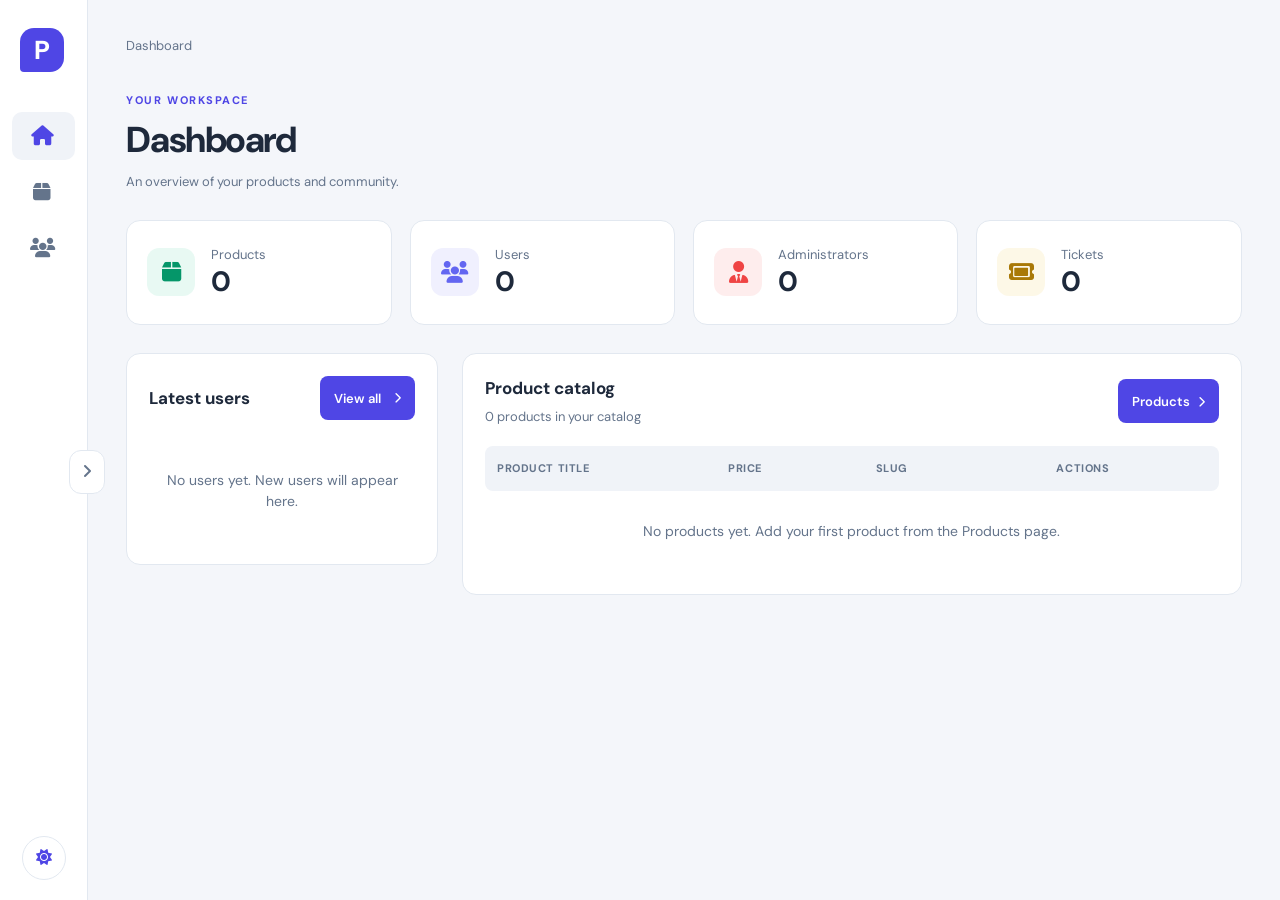
<file: index.html>
<!doctype html>
<html lang="en" dir="ltr">
  <head>
    <meta charset="UTF-8" />
    <meta name="viewport" content="width=device-width, initial-scale=1.0, viewport-fit=cover" />
    <meta
      name="description"
      content="Portfolio CMS: a responsive dashboard for managing products and users."
    />
    <link rel="icon" href="./public/images/favicon.svg" type="image/svg+xml" />
    <title>Portfolio CMS | Dashboard</title>
    <link rel="stylesheet" href="./public/css/styles.css" />

    <link
      rel="stylesheet"
      href="https://cdnjs.cloudflare.com/ajax/libs/font-awesome/6.6.0/css/all.min.css"
    />
  </head>
  <body>
    <a class="skip-link" href="#main-content">Skip to content</a>
    <header></header>

    <main>
      <aside class="sidebar">
        <header>
          <a href="./index.html" class="brand" aria-label="Portfolio CMS home"
            ><span class="brand-mark">P</span
            ><span class="brand-name"
              >Portfolio<span>CMS workspace</span></span
            ></a
          >
        </header>
        <nav
          aria-label="Main navigation"
          class="side-menu"
          id="sidebar-navigation"
        >
          <ul class="side-container">
            <li>
              <a href="#" class="navlink active">
                <span class="navicon"><i class="fa-solid fa-house"></i></span>
                <span class="title">Dashboard</span>
              </a>
            </li>

            <li>
              <a href="./dashboard/products/products.html" class="navlink">
                <span class="navicon"><i class="fa-solid fa-box"></i></span>
                <span class="title">Products</span>
              </a>
            </li>

            <li>
              <a href="./dashboard/users/users.html" class="navlink">
                <span class="navicon"><i class="fa-solid fa-users"></i></span>
                <span class="title">Users</span>
              </a>
            </li>
          </ul>
        </nav>
        <footer></footer>
        <button
          class="toggle-sidebar"
          aria-label="Expand navigation"
          aria-expanded="false"
          aria-controls="sidebar-navigation"
        >
          <i class="fa-solid fa-angle-left"></i>
        </button>
      </aside>
      <section class="content" id="main-content">
        <div class="breadcrumbs">
          <a href="./index.html" class="breadcrumb">Dashboard</a>
        </div>

        <div class="page-heading">
          <p class="eyebrow">YOUR WORKSPACE</p>
          <h1>Dashboard</h1>
          <p class="caption-text">
            An overview of your products and community.
          </p>
        </div>
        <section class="hero-cards">
          <article>
            <i class="ui-border emerald top"></i>
            <i class="ui-border emerald bottom"></i>

            <span class="hero-card-icon products-icon">
              <i class="fa-solid fa-box"></i>
            </span>
            <div>
              <p class="hero-card-title">Products</p>
              <p class="hero-card-data products-data">0</p>
            </div>
          </article>
          <article>
            <i class="ui-border indigo top"></i>
            <i class="ui-border indigo bottom"></i>

            <span class="hero-card-icon users-icon">
              <i class="fa-solid fa-users"></i>
            </span>
            <div>
              <p class="hero-card-title">Users</p>
              <p class="hero-card-data users-data">0</p>
            </div>
          </article>
          <article>
            <i class="ui-border red top"></i>
            <i class="ui-border red bottom"></i>

            <span class="hero-card-icon admins-icon">
              <i class="fa-solid fa-user-tie"></i>
            </span>
            <div>
              <p class="hero-card-title">Administrators</p>
              <p class="hero-card-data moderators-data">0</p>
            </div>
          </article>
          <article>
            <i class="ui-border yellow top"></i>
            <i class="ui-border yellow bottom"></i>

            <span class="hero-card-icon tickets-icon">
              <i class="fa-solid fa-ticket"></i>
            </span>
            <div>
              <p class="hero-card-title">Tickets</p>
              <p class="hero-card-data ticket-data">0</p>
            </div>
          </article>
        </section>

        <section class="after-hero">
          <section class="latest-users">
            <i class="ui-border top indigo"></i>
            <div class="section-header">
              <p class="section-title">Latest users</p>

              <a href="./dashboard/users/users.html" class="section-link">
                View all

                <i class="fa-solid fa-chevron-right"></i>
              </a>
            </div>
            <p class="empty-state">No users yet. New users will appear here.</p>
          </section>
          <section class="table-component">
            <i class="ui-border emerald top"></i>
            <div class="section-header">
              <div>
                <p class="title-text">Product catalog</p>
                <p class="products-count-text caption-text">
                  <span class="products-data">0</span>
                  <span> products in your catalog </span>
                </p>
              </div>
              <a href="./dashboard/products/products.html" class="section-link">
                <span>
                  Products
                  <i class="fa-solid fa-chevron-right"></i>
                </span>
              </a>
            </div>

            <div class="table-head-row">
              <p>Product title</p>
              <p>Price</p>
              <p>Slug</p>
              <p>Actions</p>
            </div>

            <div class="table-body"></div>
            <p class="empty-state">
              No products yet. Add your first product from the Products page.
            </p>
          </section>
        </section>
      </section>
    </main>

    <footer></footer>

    <div role="status" aria-live="polite" class="toast failed hidden">
      <i class="ui-border top-0"></i>
      <span class="icon-card">
        <span class="icon"></span>
      </span>
      <span class="toast-content"> Product updated successfully. </span>

      <div class="process-bar">
        <div class="process"></div>
      </div>
    </div>

    <div class="modal-screen hidden">
      <div
        class="modal"
        role="dialog"
        aria-modal="true"
        aria-label="Manage record"
        tabindex="-1"
      ></div>
    </div>

    <button class="theme-button" aria-label="Toggle theme">
      <i class="fas fa-sun"></i>
    </button>

    <script src="./public/js/app.js"></script>
    <script src="./public/js/dashbord.js"></script>
  </body>
</html>
</file>
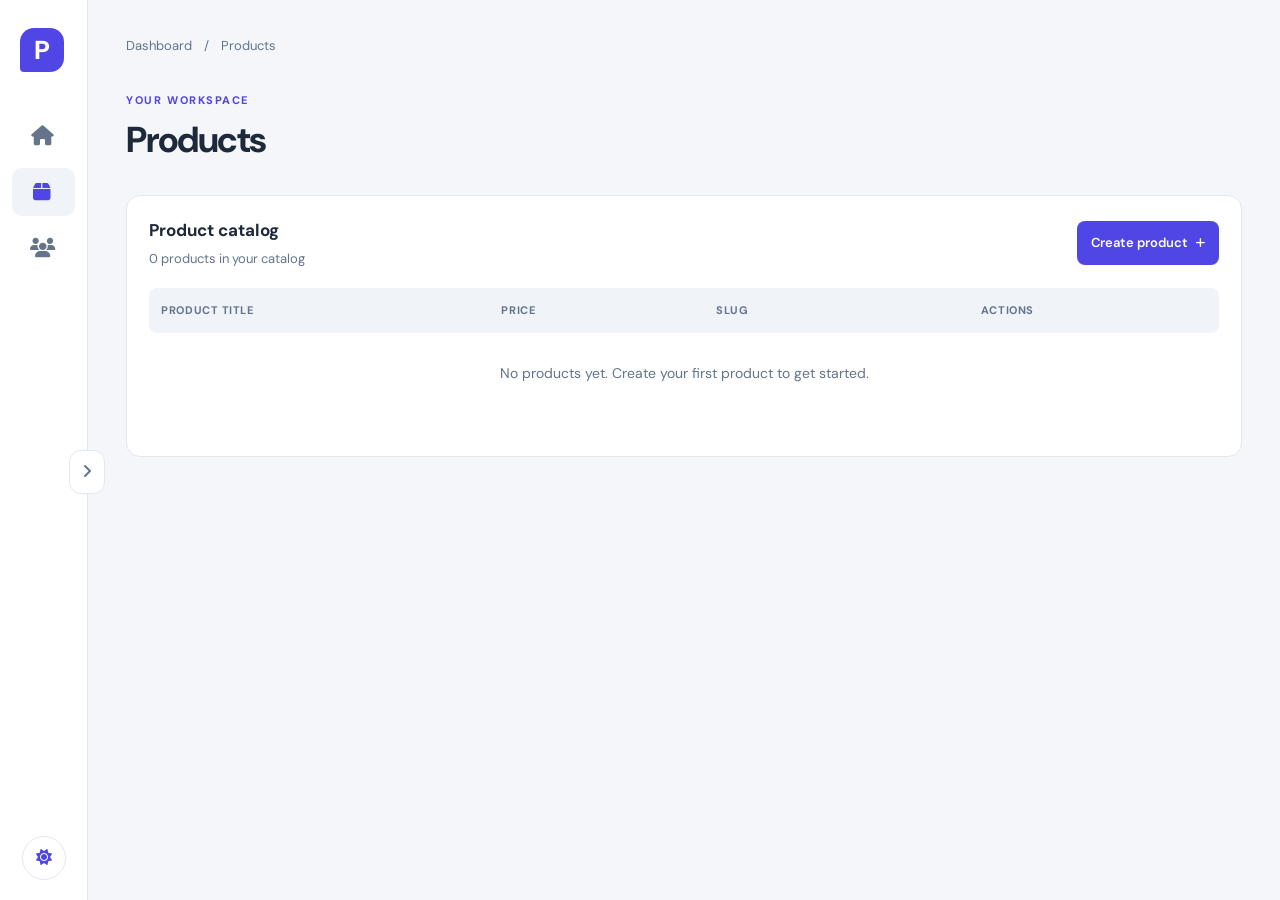
<file: dashboard/products/products.html>
<!doctype html>
<html lang="en" dir="ltr">
  <head>
    <meta charset="UTF-8" />
    <meta name="viewport" content="width=device-width, initial-scale=1.0, viewport-fit=cover" />
    <meta name="description" content="Portfolio CMS: a responsive dashboard for managing products and users." />
    <link rel="icon" href="../../public/images/favicon.svg" type="image/svg+xml" />
    <title>Portfolio CMS | Products</title>
    <link rel="stylesheet" href="./../../public/css/styles.css" />
    <link
      rel="stylesheet"
      href="https://cdnjs.cloudflare.com/ajax/libs/font-awesome/6.6.0/css/all.min.css"
    />
  </head>
  <body onload="getProductsDataAndLoading()">
    <a class="skip-link" href="#main-content">Skip to content</a>
    
    <main>
      
      <aside class="sidebar">
        <header>
          <a href="../../index.html" class="brand" aria-label="Portfolio CMS home"><span class="brand-mark">P</span><span class="brand-name">Portfolio<span>CMS workspace</span></span></a>
        </header>
        <nav aria-label="Main navigation" class="side-menu" id="sidebar-navigation">
          <ul class="side-container">
            <li>
              <a href="../../index.html" class="navlink">
                <span class="navicon"><i class="fa-solid fa-house"></i></span>
                <span class="title">Dashboard</span>
              </a>
            </li>
            
            <li>
              <a href="#" class="navlink active">
                <span class="navicon"><i class="fa-solid fa-box"></i></span>
                <span class="title">Products</span>
              </a>
            </li>
            <li>
              <a href="../../dashboard/users/users.html" class="navlink">
                <span class="navicon"><i class="fa-solid fa-users"></i></span>
                <span class="title">Users</span>
              </a>
            </li>
          </ul>
        </nav>
        <footer></footer>
        <button class="toggle-sidebar" aria-label="Toggle navigation" aria-controls="sidebar-navigation">
          
          <i class="fa-solid fa-angle-left"></i>
        </button>
      </aside>

      <section class="content" id="main-content">
        
        <div class="breadcrumbs">
          <a href="../../index.html" class="breadcrumb">Dashboard</a>
          <span class="backslash"> / </span>
          <a href="../../dashboard/products/products.html">Products</a>
        </div>

        <div class="page-heading"><p class="eyebrow">YOUR WORKSPACE</p><h1>Products</h1></div>
<div class="table-component">
          <i class="ui-border emerald top"></i>
          
          <div class="section-header">
            <div>
              <p class="title-text">Product catalog</p>
              <p class="products-count-text caption-text">
                <span class="products-data">0</span>
                <span> products in your catalog </span>
              </p>
            </div>
            <a href="#" id="create-product" class="section-link">
              <span>
                <span> Create product </span>
                
                <i class="fa-solid fa-plus"></i>
              </span>
            </a>
          </div>

          <div class="table-head-row">
            <p>Product title</p>
            <p>Price</p>
            <p>Slug</p>
            <p>Actions</p>
          </div>

          <div class="table-body"></div>
            <p class="empty-state">No products yet. Create your first product to get started.</p>

          <div class="table-footer">
            
            <div class="pagination" aria-label="Pagination"></div>
          </div>
        </div>
      </section>
    </main>
    <div role="status" aria-live="polite" class="toast success hidden">
      <i class="ui-border top-0"></i>
      <span class="icon-card">
        <span class="icon"></span>
      </span>
      <span class="toast-content"> Product updated successfully. </span>

      <div class="process-bar">
        <div class="process"></div>
      </div>
    </div>

    <div class="modal-screen hidden"><div class="modal" role="dialog" aria-modal="true" aria-label="Manage record" tabindex="-1"></div></div>

    <button class="theme-button" aria-label="Toggle theme">

      <i class="fas fa-sun"></i>
    </button>

    <script src="../../public/js/app.js"></script>
    <script src="../../public/js/products.js"></script>
  </body>
</html>
</file>
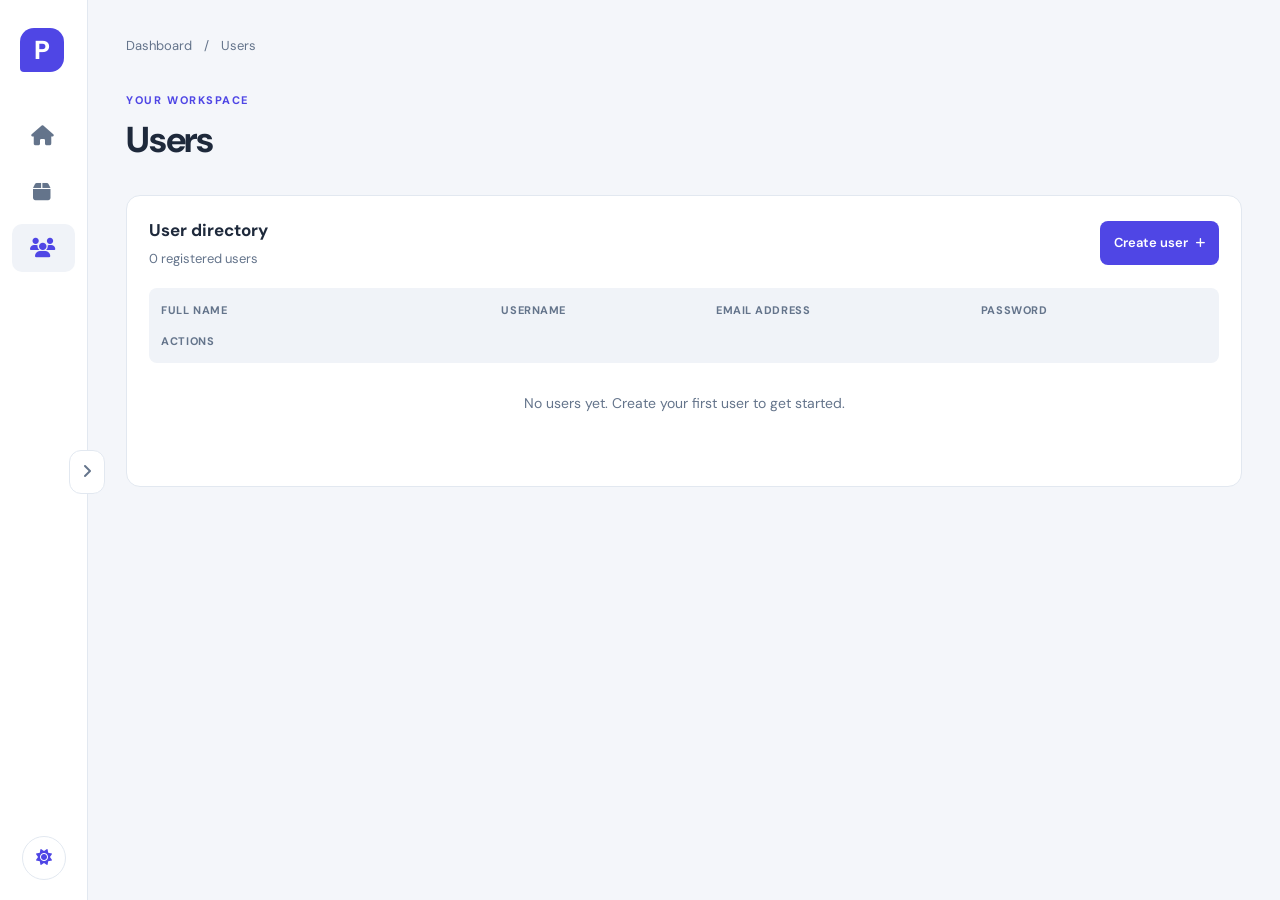
<file: dashboard/users/users.html>
<!doctype html>
<html lang="en" dir="ltr">
  <head>
    <meta charset="UTF-8" />
    <meta name="viewport" content="width=device-width, initial-scale=1.0, viewport-fit=cover" />
    <meta name="description" content="Portfolio CMS: a responsive dashboard for managing products and users." />
    <link rel="icon" href="../../public/images/favicon.svg" type="image/svg+xml" />
    <title>Portfolio CMS | Users</title>
    <link rel="stylesheet" href="./../../public/css/styles.css" />
    <link
      rel="stylesheet"
      href="https://cdnjs.cloudflare.com/ajax/libs/font-awesome/6.6.0/css/all.min.css"
    />
  </head>
  <body onload="getUsersDataAndLoading()">
    <a class="skip-link" href="#main-content">Skip to content</a>
    
    <main>
      
      <aside class="sidebar">
        <header>
          <a href="../../index.html" class="brand" aria-label="Portfolio CMS home"><span class="brand-mark">P</span><span class="brand-name">Portfolio<span>CMS workspace</span></span></a>
        </header>
        <nav aria-label="Main navigation" class="side-menu" id="sidebar-navigation">
          <ul class="side-container">
            <li>
              <a href="../../index.html" class="navlink">
                <span class="navicon"><i class="fa-solid fa-house"></i></span>
                <span class="title">Dashboard</span>
              </a>
            </li>
            
            <li>
              <a href="../../dashboard/products/products.html" class="navlink">
                <span class="navicon"><i class="fa-solid fa-box"></i></span>
                <span class="title">Products</span>
              </a>
            </li>
            <li>
              <a href="#" class="navlink active">
                <span class="navicon"><i class="fa-solid fa-users"></i></span>
                <span class="title">Users</span>
              </a>
            </li>
          </ul>
        </nav>
        <footer></footer>
        <button class="toggle-sidebar" aria-label="Toggle navigation" aria-controls="sidebar-navigation">
          
          <i class="fa-solid fa-angle-left"></i>
        </button>
      </aside>

      <section class="content" id="main-content">
        
        <div class="breadcrumbs">
          <a href="../../index.html" class="breadcrumb">Dashboard</a>
          <span class="backslash"> / </span>
          <a href="./users.html"> Users </a>
        </div>

        <div class="page-heading"><p class="eyebrow">YOUR WORKSPACE</p><h1>Users</h1></div>
<div class="table-component">
          <i class="ui-border emerald top"></i>
          
          <div class="section-header">
            <div>
              <p class="title-text">User directory</p>
              <p class="users-count-text caption-text">
                <span class="users-data">0</span>
                <span>registered users</span>
              </p>
            </div>
            <a href="#" id="create-user" class="section-link">
              <span>
                <span> Create user </span>
                
                <i class="fa-solid fa-plus"></i>
              </span>
            </a>
          </div>

          <div class="table-head-row">
            <p>Full name</p>
            <p>Username</p>
            <p>Email address</p>
            <p>Password</p>
            <p>Actions</p>
          </div>

          <div class="table-body"></div>
            <p class="empty-state">No users yet. Create your first user to get started.</p>

          <div class="table-footer">
            
            <div class="pagination" aria-label="Pagination"></div>
          </div>
        </div>
      </section>
    </main>
    <div role="status" aria-live="polite" class="toast success hidden">
      <i class="ui-border top-0"></i>
      <span class="icon-card">
        <span class="icon"></span>
      </span>
      <span class="toast-content"> Product updated successfully. </span>

      <div class="process-bar">
        <div class="process"></div>
      </div>
    </div>

    <div class="modal-screen hidden"><div class="modal" role="dialog" aria-modal="true" aria-label="Manage record" tabindex="-1"></div></div>

    <button class="theme-button" aria-label="Toggle theme">

      <i class="fas fa-sun"></i>
    </button>

    <script src="../../public/js/app.js"></script>
    <script src="../../public/js/users.js"></script>
  </body>
</html>
</file>
<file: public/css/styles.css>
/* Portfolio CMS: shared, dependency-free responsive styles. */
@font-face {
  font-family: "DM Sans";
  src: url("../fonts/DMSans-VariableFont_opsz,wght.ttf") format("truetype");
  font-style: normal;
  font-weight: 100 1000;
  font-display: swap;
}

@font-face {
  font-family: "DM Sans";
  src: url("../fonts/DMSans-Italic-VariableFont_opsz,wght.ttf")
    format("truetype");
  font-style: italic;
  font-weight: 100 1000;
  font-display: swap;
}

:root {
  color-scheme: light;
  font-family:
    "DM Sans",
    ui-sans-serif,
    system-ui,
    -apple-system,
    BlinkMacSystemFont,
    "Segoe UI",
    sans-serif;
  font-optical-sizing: auto;
  --background: #f4f6fa;
  --surface: #fff;
  --surface-alt: #f0f3f8;
  --text: #1e293b;
  --muted: #64748b;
  --border: #e2e8f0;
  --accent: #4f46e5;
  --sidebar-width: 88px;
}

:root.dark {
  color-scheme: dark;
  --background: #121621;
  --surface: #1c2230;
  --surface-alt: #242c3d;
  --text: #edf2fa;
  --muted: #a5b2c6;
  --border: #323d51;
  --accent: #a5a1ff;
}

* {
  box-sizing: border-box;
}

body {
  margin: 0;
  background: var(--background);
  color: var(--text);
  line-height: 1.5;
}

p,
h1,
h2,
h3 {
  margin: 0;
}

a {
  color: inherit;
  text-decoration: none;
}

button,
input {
  font: inherit;
}

button,
a {
  -webkit-tap-highlight-color: transparent;
}

button {
  cursor: pointer;
  border: 0;
}

button,
.section-link {
  min-height: 44px;
}

button:focus-visible,
a:focus-visible,
input:focus-visible {
  outline: 3px solid var(--accent);
  outline-offset: 3px;
}

button:disabled {
  cursor: default;
}

.skip-link {
  position: fixed;
  top: 8px;
  left: 8px;
  transform: translateY(-160%);
  z-index: 100;
  background: var(--surface);
  padding: 12px;
  border-radius: 8px;
}

.skip-link:focus {
  transform: none;
}

.sidebar {
  position: fixed;
  inset: 0 auto 0 0;
  width: var(--sidebar-width);
  height: 100vh;
  height: 100dvh;
  background: var(--surface);
  border-right: 1px solid var(--border);
  padding: 28px 12px;
  z-index: 20;
  transition: width 0.2s ease;
}

.sidebar.open {
  width: 244px;
}

.brand {
  display: flex;
  align-items: center;
  gap: 12px;
  min-height: 44px;
  width: 100%;
  padding-inline: 8px;
  overflow: hidden;
}

.brand-mark {
  flex: 0 0 44px;
  width: 44px;
  height: 44px;
  display: grid;
  place-items: center;
  color: #fff;
  background: #4f46e5;
  border-radius: 14px 14px 14px 4px;
  font-size: 26px;
  font-weight: 800;
}

.brand-name {
  display: none;
  font-size: 18px;
  font-weight: 750;
  white-space: nowrap;
}

.brand-name > span {
  display: block;
  font-size: 11px;
  color: var(--muted);
  font-weight: 500;
  letter-spacing: 0.03em;
}

.sidebar.open .brand-name {
  display: block;
}

.side-menu {
  margin-top: 40px;
}

.side-container {
  list-style: none;
  margin: 0;
  padding: 0;
}

.navlink {
  display: flex;
  align-items: center;
  gap: 12px;
  min-height: 48px;
  padding: 4px 10px;
  border-radius: 10px;
  margin-block: 8px;
  overflow: hidden;
  color: var(--muted);
}

.navlink.active,
.navlink:hover {
  background: var(--surface-alt);
  color: var(--accent);
}

.navicon {
  display: grid;
  place-items: center;
  flex: 0 0 40px;
  height: 40px;
  font-size: 20px;
}

.navlink .title {
  display: none;
  font-size: 14px;
  font-weight: 650;
}

.sidebar.open .navlink .title {
  display: inline;
}

.toggle-sidebar {
  position: absolute;
  top: 50%;
  right: -18px;
  min-width: 36px;
  min-height: 44px;
  border: 1px solid var(--border);
  border-radius: 12px;
  color: var(--muted);
  background: var(--surface);
}

.toggle-sidebar i {
  transform: rotate(180deg);
}

.sidebar.open .toggle-sidebar i {
  transform: none;
}

.content {
  width: auto;
  max-width: 1800px;
  margin-left: var(--sidebar-width);
  padding: 30px clamp(20px, 3vw, 56px) 90px;
  min-width: 0;
  transition: margin-left 0.2s ease;
}

.sidebar.open + .content {
  margin-left: 244px;
}

.breadcrumbs {
  display: flex;
  align-items: center;
  flex-wrap: wrap;
  gap: 12px;
  color: var(--muted);
  font-size: 13px;
  margin-bottom: 30px;
}

.breadcrumbs a {
  padding-block: 6px;
}

.page-heading {
  margin-bottom: 28px;
}

.eyebrow {
  color: var(--accent);
  font-size: 11px;
  font-weight: 750;
  letter-spacing: 0.14em;
  margin-bottom: 5px;
}

h1 {
  font-size: clamp(26px, 3vw, 36px);
  font-weight: 750;
  letter-spacing: -0.04em;
}

.hero-cards {
  display: grid;
  grid-template-columns: repeat(4, minmax(0, 1fr));
  gap: 18px;
}

.hero-cards article {
  position: relative;
  display: flex;
  align-items: center;
  gap: 16px;
  min-width: 0;
  padding: 24px 20px;
  background: var(--surface);
  border: 1px solid var(--border);
  border-radius: 14px;
}

.hero-card-icon {
  width: 48px;
  height: 48px;
  flex-shrink: 0;
  display: grid;
  place-items: center;
  font-size: 22px;
  border-radius: 12px;
}

.products-icon {
  background: #10b98118;
  color: #059669;
}

.users-icon {
  background: #6366f118;
  color: #6366f1;
}

.admins-icon {
  background: #ef444418;
  color: #ef4444;
}

.tickets-icon {
  background: #eab30818;
  color: #a97907;
}

.hero-card-title {
  color: var(--muted);
  font-size: 13px;
  overflow-wrap: anywhere;
}

.hero-card-data {
  font-size: 28px;
  font-weight: 700;
  line-height: 1.3;
}

.after-hero {
  display: grid;
  grid-template-columns: minmax(240px, 0.8fr) minmax(0, 2fr);
  gap: 24px;
  margin-top: 28px;
  align-items: start;
}

.latest-users,
.table-component {
  position: relative;
  min-width: 0;
  background: var(--surface);
  border: 1px solid var(--border);
  border-radius: 14px;
  padding: 22px;
}

.section-header {
  display: flex;
  align-items: center;
  justify-content: space-between;
  gap: 16px;
  flex-wrap: wrap;
  margin-bottom: 20px;
}

.section-header > div {
  min-width: 0;
}

.title-text,
.section-title {
  font-weight: 700;
  font-size: 17px;
}

.caption-text {
  color: var(--muted);
  font-size: 13px;
  margin-top: 5px;
}

.section-link {
  display: inline-flex;
  justify-content: center;
  align-items: center;
  gap: 8px;
  padding: 10px 14px;
  border-radius: 8px;
  background: #4f46e5;
  color: #fff;
  font-size: 13px;
  font-weight: 600;
}

.section-link:hover {
  background: #4338ca;
}

.section-link i {
  margin-left: 5px;
  font-size: 11px;
}

.latest-users article {
  display: flex;
  align-items: center;
  gap: 12px;
  padding: 14px 0;
  border-top: 1px solid var(--border);
}

.latest-users article > div {
  min-width: 0;
  overflow-wrap: anywhere;
}

.icon-card {
  display: grid;
  place-items: center;
  width: 40px;
  height: 40px;
  flex-shrink: 0;
  border-radius: 50%;
  background: var(--surface-alt);
  color: var(--accent);
}

.user-name {
  font-size: 14px;
  font-weight: 650;
}

.user-email {
  color: var(--muted);
  font-size: 13px;
}

.table-head-row,
.tableRow {
  display: grid;
  grid-template-columns:
    minmax(0, 1.3fr) minmax(0, 0.8fr) minmax(0, 1fr)
    minmax(100px, 0.9fr);
  gap: 14px;
  align-items: center;
  padding: 14px 12px;
}

.table-component:has(.user-fullName) .table-head-row,
.tableRow:has(.user-fullName) {
  grid-template-columns:
    minmax(0, 1.1fr) minmax(0, 1fr) minmax(0, 1.6fr)
    minmax(0, 0.8fr) 100px;
}

.table-head-row {
  background: var(--surface-alt);
  border-radius: 8px;
  font-size: 11px;
  font-weight: 700;
  color: var(--muted);
  text-transform: uppercase;
  letter-spacing: 0.05em;
}

.tableRow {
  font-size: 13px;
  border-bottom: 1px solid var(--border);
  min-height: 74px;
}

.tableRow > * {
  min-width: 0;
  overflow-wrap: anywhere;
}

.tableRow:last-child {
  border-bottom: 0;
}

.product-title,
.user-fullName {
  font-weight: 650;
}

.product-manage {
  display: flex;
  gap: 6px;
  flex-wrap: wrap;
}

.edit-btn,
.remove-btn {
  min-width: 44px;
  padding: 10px;
  border-radius: 8px;
}

.edit-btn {
  background: #f59e0b18;
  color: #a76705;
}

.remove-btn {
  background: #ef444418;
  color: #dc2626;
}

.dark .edit-btn {
  color: #fbbf24;
}

.dark .remove-btn {
  color: #fb7185;
}

.table-footer {
  margin-top: 20px;
}

.pagination {
  display: flex;
  justify-content: center;
  gap: 8px;
  flex-wrap: wrap;
}

.page {
  min-width: 44px;
  padding: 8px;
  border: 1px solid var(--border);
  border-radius: 8px;
  background: var(--surface);
  color: var(--text);
}

.page.active {
  background: #4f46e5;
  border-color: #4f46e5;
  color: #fff;
}

.empty-state {
  padding: 30px 12px;
  text-align: center;
  color: var(--muted);
  font-size: 14px;
}

.ui-border {
  display: none;
}

.theme-button {
  position: fixed;
  bottom: 20px;
  left: 22px;
  width: 44px;
  height: 44px;
  border: 1px solid var(--border);
  border-radius: 50%;
  background: var(--surface);
  color: var(--accent);
  z-index: 25;
}

.modal-open {
  overflow: hidden;
}

.modal-screen {
  position: fixed;
  inset: 0;
  z-index: 50;
  background: #0f172a88;
  backdrop-filter: blur(5px);
  display: flex;
  align-items: center;
  justify-content: center;
  padding: 16px;
  overflow-y: auto;
}

.modal {
  width: min(100%, 460px);
  max-height: calc(100dvh - 32px);
  overflow-y: auto;
  background: var(--surface);
  color: var(--text);
  border: 1px solid var(--border);
  border-radius: 16px;
  padding: 24px;
  box-shadow: 0 24px 80px #0003;
}

.modal-header {
  display: flex;
  align-items: center;
  justify-content: space-between;
  gap: 16px;
}

.modal-header h3 {
  font-size: 20px;
}

.close-modal {
  flex-shrink: 0;
  width: 44px;
  border-radius: 8px;
  background: var(--surface-alt);
  color: var(--muted);
}

.modal-content {
  margin-block: 18px;
}

.modal-content label {
  display: block;
  margin: 14px 0 6px;
  font-size: 13px;
  font-weight: 650;
}

.modal-input {
  width: 100%;
  min-width: 0;
  min-height: 46px;
  padding: 12px;
  background: var(--surface-alt);
  color: var(--text);
  border: 1px solid var(--border);
  border-radius: 8px;
  font-size: 16px;
}

.modal-input::placeholder {
  color: var(--muted);
}

.modal-footer {
  display: flex;
  justify-content: flex-end;
  flex-wrap: wrap;
  gap: 10px;
}

.modal-footer button {
  padding: 10px 18px;
  border-radius: 8px;
  font-weight: 600;
}

.cancel {
  background: var(--surface-alt);
  color: var(--text);
}

.submit {
  background: #4f46e5;
  color: #fff;
}

.remove-text {
  padding-block: 16px;
}

.hidden {
  display: none !important;
}

@media (min-width: 2000px) {
  .content {
    margin-right: auto;
  }
}

@media (max-width: 1200px) {
  .hero-cards {
    grid-template-columns: repeat(2, minmax(0, 1fr));
  }

  .after-hero {
    grid-template-columns: minmax(0, 1fr);
  }

  .latest-users article {
    min-width: 0;
  }
}

@media (max-width: 900px) {
  .table-head-row {
    display: none;
  }

  .tableRow,
  .tableRow:has(.user-fullName) {
    grid-template-columns: minmax(0, 1fr);
    gap: 0;
    padding: 14px;
    background: var(--surface-alt);
    border: 1px solid var(--border);
    border-radius: 10px;
    margin-top: 12px;
  }

  .tableRow > * {
    display: grid;
    grid-template-columns: minmax(80px, 0.55fr) minmax(0, 1fr);
    gap: 12px;
    padding-block: 8px;
  }

  .tableRow > *::before {
    content: attr(data-label);
    color: var(--muted);
    font-size: 12px;
    font-weight: 500;
  }

  .tableRow .product-manage {
    display: flex;
    align-items: center;
    flex-wrap: wrap;
  }

  .product-manage::before {
    flex: 1;
  }
}

@media (max-width: 900px) {
  .sidebar,
  .sidebar.open {
    position: relative;
    inset: auto;
    width: 100%;
    height: auto;
    padding: 16px;
    border-right: 0;
    border-bottom: 1px solid var(--border);
  }

  .brand {
    padding: 0;
    width: fit-content;
  }

  .brand-name {
    display: block;
  }

  .side-menu {
    margin-top: 48px;
  }

  .side-container {
    display: grid;
    grid-template-columns: repeat(3, minmax(0, 1fr));
    gap: 6px;
  }

  .navlink {
    flex-direction: column;
    justify-content: center;
    gap: 0;
    margin: 0;
    padding: 7px 4px;
  }

  .navicon {
    flex-basis: auto;
    width: 30px;
    height: 28px;
    font-size: 17px;
  }

  .navlink .title {
    display: inline;
    font-size: 12px;
  }

  .toggle-sidebar {
    display: none;
  }

  .content,
  .sidebar.open + .content {
    margin: 0;
    padding: 24px 16px 40px;
  }

  .breadcrumbs {
    margin-bottom: 20px;
  }

  .theme-button {
    position: absolute;
    top: 16px;
    right: 16px;
    bottom: auto;
    left: auto;
  }

  .hero-cards {
    gap: 12px;
  }

  .hero-cards article {
    padding: 16px 12px;
    gap: 10px;
    flex-wrap: wrap;
  }

  .hero-card-icon {
    width: 36px;
    height: 36px;
    font-size: 18px;
  }

  .hero-card-data {
    font-size: 24px;
  }

  .after-hero {
    gap: 20px;
    margin-top: 20px;
  }

  .latest-users,
  .table-component {
    padding: 16px;
  }

  .section-header {
    gap: 12px;
  }

  .modal {
    padding: 18px;
  }
}

@media (max-width: 359px) {
  .section-header {
    align-items: stretch;
    flex-direction: column;
  }

  .tableRow > * {
    grid-template-columns: minmax(0, 1fr);
    gap: 4px;
  }
}

@media (prefers-reduced-motion: reduce) {
  *:not(.toast):not(.process-bar):not(.process),
  *::before,
  *::after {
    transition: none !important;
    animation: none !important;
  }
}

/* Reflow navigation immediately when crossing the mobile breakpoint. */
@media (max-width: 900px) {
  .sidebar,
  .content {
    transition: none;
  }
}

/* Empty messages and mobile labels use markup/CSS, leaving record logic unchanged. */
.table-body:has(.tableRow) + .empty-state,
.latest-users:has(article) > .empty-state {
  display: none;
}

@media (max-width: 900px) {
  .tableRow > .product-title::before {
    content: "Product title";
  }

  .tableRow > .product-price::before {
    content: "Price";
  }

  .tableRow > .product-shortName::before {
    content: "Slug";
  }

  .tableRow > .user-fullName::before {
    content: "Full name";
  }

  .tableRow > .user-username::before {
    content: "Username";
  }

  .tableRow > .user-email::before {
    content: "Email address";
  }

  .tableRow > .user-password::before {
    content: "Password";
  }

  .tableRow > .product-manage::before {
    content: "Actions";
  }
}

.modal-input + .modal-input {
  margin-top: 12px;
}

.page {
  display: grid;
  place-items: center;
  min-height: 44px;
  cursor: pointer;
}

/* Portfolio toast design with the original circle-check and circle-x icons. */
.toast {
  position: fixed;
  top: 20px;
  right: 20px;
  z-index: 80;
  display: flex;
  align-items: center;
  gap: 12px;
  width: max-content;
  max-width: min(460px, calc(100% - 32px));
  padding: 16px 20px;
  border: 1px solid var(--border);
  border-radius: 12px;
  box-shadow: 0 10px 40px #0002;
  background: var(--surface);
  color: var(--text);
  font-size: 14px;
  overflow: hidden;
  overflow-wrap: anywhere;
}
.toast .icon {
  position: relative;
  display: flex;
  align-items: center;
  justify-content: center;
  font-size: 24px;
  line-height: 32px;
}
.toast .icon::before {
  font-family: "Font Awesome 5 Free";
  font-weight: 400;
}
.toast.success .icon::before {
  content: "\f058";
  color: #10b981;
}
.toast.failed .icon::before {
  content: "\f057";
  color: #ef4444;
}
.toast .process-bar {
  position: absolute;
  bottom: 0;
  left: 0;
  width: 100%;
  height: 3px;
}
.toast .process {
  width: 100%;
  height: 100%;
  transform: scaleX(0);
  transform-origin: left center;
  animation-direction: normal !important;
  animation-fill-mode: both !important;
}
.toast.success .process {
  background: #059669;
}
.toast.failed .process {
  background: #dc2626;
}
@keyframes loading {
  from {
    transform: scaleX(0);
  }
  to {
    transform: scaleX(1);
  }
}
@media (max-width: 900px) {
  .toast {
    top: auto;
    bottom: max(12px, env(safe-area-inset-bottom));
    left: max(12px, env(safe-area-inset-left));
    right: max(12px, env(safe-area-inset-right));
    width: auto;
    max-width: 480px;
    margin-inline: auto;
    padding: 12px;
  }
}

/* Let flex items wrap without forcing the page or toast wider. */
.hero-cards article > div,
.toast-content {
  min-width: 0;
}
.hero-card-data {
  overflow-wrap: anywhere;
}
.toast-content {
  flex: 1;
  overflow-wrap: anywhere;
  max-height: calc(40dvh - 32px);
  overflow-y: auto;
  overscroll-behavior: contain;
}
body:has(.modal-screen:not(.hidden)) {
  overflow: hidden;
}
.modal {
  overscroll-behavior: contain;
}

@media (max-width: 900px) {
  .sidebar,
  .sidebar.open {
    padding-top: max(16px, env(safe-area-inset-top));
    padding-left: max(16px, env(safe-area-inset-left));
    padding-right: max(16px, env(safe-area-inset-right));
  }
  .sidebar > header {
    padding-right: 56px;
  }
  .brand {
    max-width: 100%;
    gap: 10px;
  }
  .brand-name {
    min-width: 0;
    white-space: normal;
    overflow-wrap: anywhere;
  }
  .brand-name > span {
    letter-spacing: 0;
  }
  .theme-button {
    top: max(16px, env(safe-area-inset-top));
    right: max(16px, env(safe-area-inset-right));
  }
  .content,
  .sidebar.open + .content {
    padding-top: 20px;
    padding-left: max(16px, env(safe-area-inset-left));
    padding-right: max(16px, env(safe-area-inset-right));
    padding-bottom: max(100px, calc(24px + env(safe-area-inset-bottom)));
  }
  .breadcrumbs {
    margin-bottom: 16px;
  }
  .page-heading {
    margin-bottom: 22px;
  }
  .section-header {
    align-items: flex-start;
  }
  .section-header > div {
    flex: 1 1 160px;
  }
  #create-user,
  #create-product {
    flex: 1 0 auto;
  }
  .table-component .section-header {
    margin-bottom: 16px;
  }
  .tableRow {
    padding: 14px;
  }
  .tableRow .product-manage {
    border-top: 1px solid var(--border);
    margin-top: 6px;
    padding-top: 12px;
    padding-bottom: 0;
  }
  .edit-btn,
  .remove-btn {
    min-width: 48px;
    min-height: 48px;
  }
  .empty-state {
    padding: 24px 4px;
  }
  .modal-screen {
    padding: max(12px, env(safe-area-inset-top))
      max(12px, env(safe-area-inset-right))
      max(12px, env(safe-area-inset-bottom))
      max(12px, env(safe-area-inset-left));
  }
  .modal {
    max-height: calc(
      100dvh - max(12px, env(safe-area-inset-top)) -
        max(12px, env(safe-area-inset-bottom))
    );
    padding: 16px;
  }
  .modal-header h3 {
    font-size: 18px;
    overflow-wrap: anywhere;
  }
  .modal-footer {
    display: grid;
    grid-template-columns: repeat(2, minmax(0, 1fr));
  }
  .modal-footer button {
    min-height: 48px;
    padding-inline: 12px;
  }
  /* Keep feedback above an open dialog, clear of its form actions. */
  body:has(.modal-screen:not(.hidden)) .toast {
    top: max(12px, env(safe-area-inset-top));
    bottom: auto;
  }
  body:has(.modal-screen:not(.hidden)) .toast-content {
    max-height: min(72px, calc(40dvh - 32px));
  }
  .toast:not(.hidden) ~ .modal-screen:not(.hidden) {
    padding-top: max(120px, calc(108px + env(safe-area-inset-top)));
  }
  .toast:not(.hidden) ~ .modal-screen .modal {
    max-height: calc(
      100dvh - max(120px, calc(108px + env(safe-area-inset-top))) -
        max(12px, env(safe-area-inset-bottom))
    );
  }
}

@media (max-width: 480px) {
  .content,
  .sidebar.open + .content {
    padding-left: max(12px, env(safe-area-inset-left));
    padding-right: max(12px, env(safe-area-inset-right));
  }
  .hero-cards {
    gap: 10px;
  }
  .hero-cards article {
    flex-direction: column;
    align-items: flex-start;
    gap: 10px;
    padding: 14px;
  }
  .hero-card-title {
    font-size: 12px;
  }
  .hero-card-data {
    margin-top: 2px;
  }
  .latest-users,
  .table-component {
    padding: 14px;
  }
  .tableRow > * {
    grid-template-columns: minmax(0, 1fr);
    gap: 3px;
  }
  .tableRow > *::before {
    font-size: 11px;
  }
  .tableRow {
    font-size: 14px;
  }
  .tableRow .user-email {
    font-size: 14px;
  }
  .latest-users article {
    gap: 10px;
  }
  .section-header .section-link {
    padding-inline: 12px;
  }
  .toast {
    gap: 10px;
    font-size: 13px;
    line-height: 1.5;
  }
}
</file>
